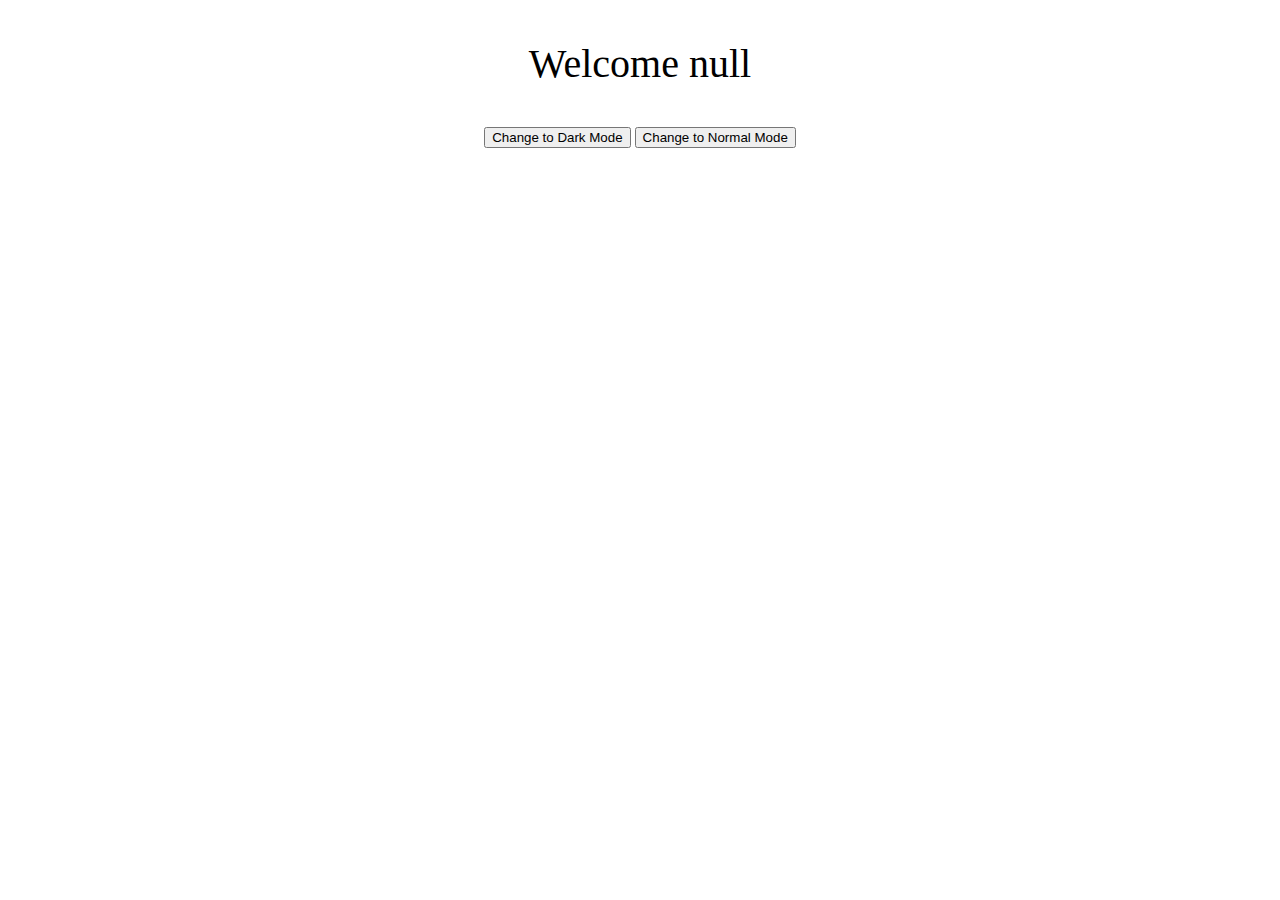
<file: day6 assignment/index.html>
<!DOCTYPE html>
<html lang="en">
<head>
    <meta charset="UTF-8">
    <meta name="viewport" content="width=device-width, initial-scale=1.0">
    <title>Document</title>
</head>
<body>
    <center>
    <p id="greet" ></p>
    <p id="time"></p>
    <button id="dark" >Change to Dark Mode</button>
    <button id="normal" >Change to Normal Mode</button>
    <script src="index.js"></script>

</body>
</html>
</file>
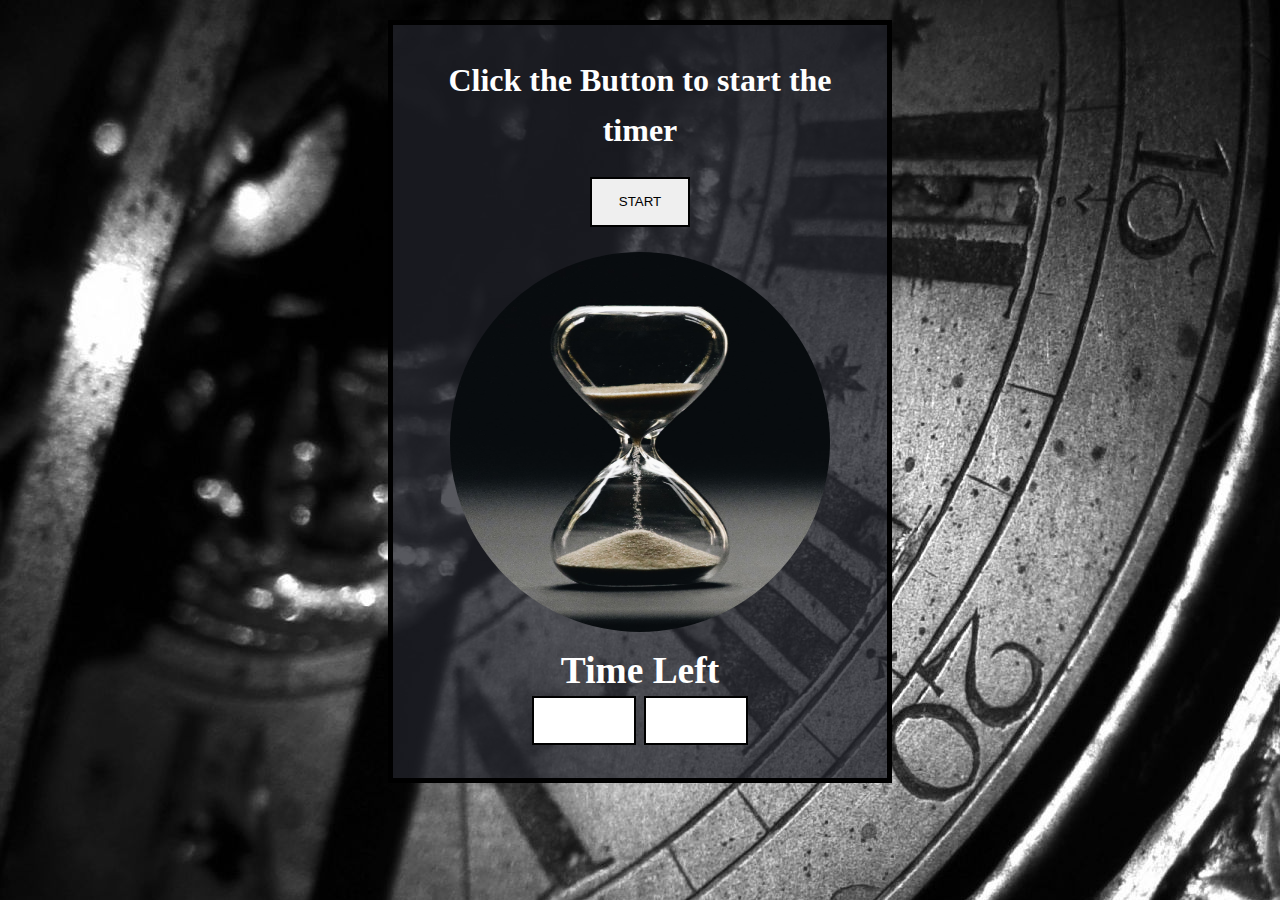
<file: mini project/index.html>
<!DOCTYPE html>
<html> 
  <head> 
      <title>StopWatch</title>
    <link href="style.css" type="text/css" rel="stylesheet" />
      <script src = "main.js"></script> 
  </head> 
  <body > 
      <div id="clock"> 
        <h4>Click the Button to start the timer</h4>
        <div class="header">
            <button class ="startbutton" id="btn" type="submit" onclick="countdown()">START</button>
        </div>
        <img class="image" src="watch.jpg">
        <div id="timeBox"> 
          <h3>Time Left</h3>
            <input id="min" type="text">
            <input id="sec" type="text"> 
            <p id="msg"></p>
      </div>
      </div> 
  </body>
</html>
</file>
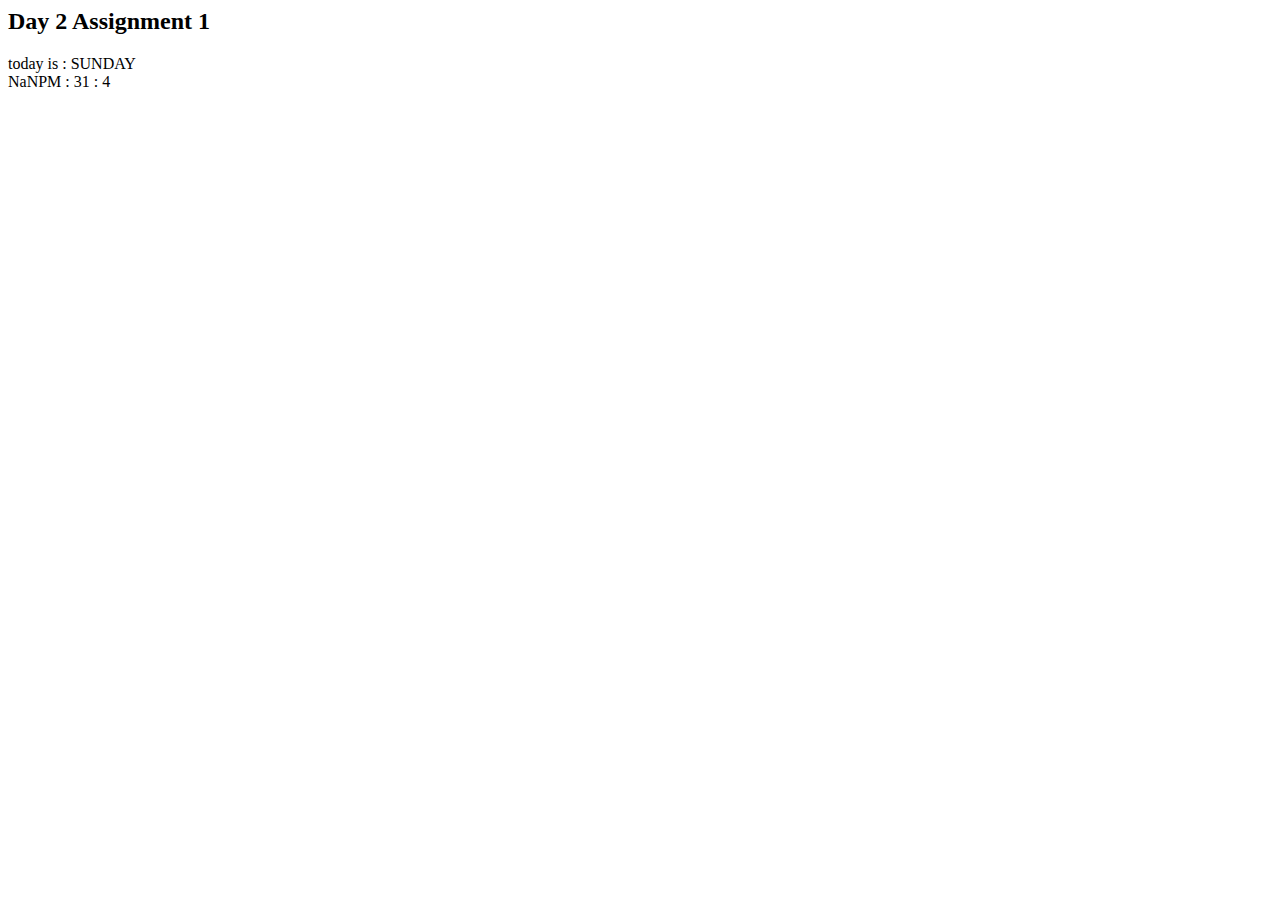
<file: assgn1.html>
<html>
    <head>
        <title>Assignment 1</title>
    </head>
    <body>
        <h2>Day 2 Assignment 1</h2>
        <script>
            document.write();
            var d= new Date();
            var h=d.getHours();
            var m=d.getMinutes();
            var s=d.getSeconds();
            var days=["SUNDAY","MONDAY","TUESDAY","WEDNESDAY","THURSDAY","FRIDAY","SATURDAY"]
            document.write("today is : "+ days[d.getDay()]);
            document.write("<br>");
            if(h>12)
                document.write("Current time is : "+ h-12+"PM : "+ m + " : "+ s);
            else
                document.write("current time is : "+ h + "AM : "+ m + " : " + s);
        </script>
    </body>
</html>
</file>
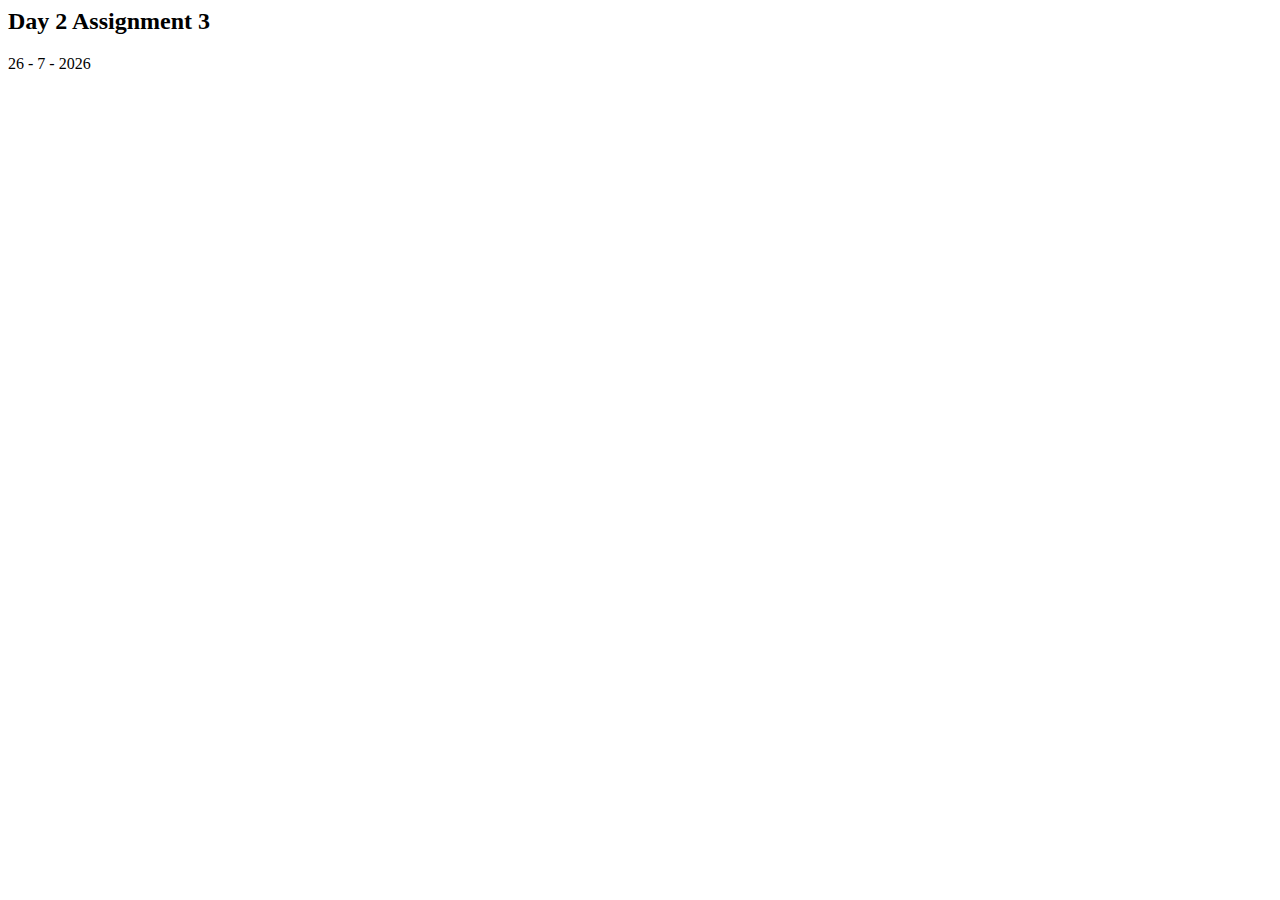
<file: assgn3.html>
<html>
    <head>
        <title>Assignment 3</title>
    </head>
    <body>
        <h2>Day 2 Assignment 3</h2>
        <script>
            var d = new Date();
            document.write(d.getDate()+ " - "+(d.getMonth()+1) + " - "+d.getFullYear());
        </script>
    </body>
</html>
</file>
<file: mini project/style.css>
*{
    margin: 0;
    padding: 0;
}
body{
    margin: 20px;
    background-image: url("background_img.jpg");
}
.header{
    margin-top:20px;
    padding:5px;
    margin-top: 10px;
    align-items: center;
    display: block;
}
.startbutton{
    width: 100px;
    height: 50px;
    padding: 5px;
    margin: auto;
    border: 2px solid black;
}
h4{
    color: white;
}
#clock {
    margin-left: auto;
    margin-right: auto;
    margin-top: 10px;
    padding: 30px;
    text-align: center;
    justify-content: center;
    border: 5px solid black;
    width: 35%;
    line-height: 50px;
    font-size: 32px;
    background-color: rgba(32, 33, 41, 0.753);;
}

.container {
    background: #222;
    width: 100%;
    height: 100%;
    display: block;
    justify-content: center;
    align-items: center;
}
input{
    width: 100px; 
    border: 2px solid black;
    align-content: center;
    justify-content: center;
    font-size: 40px; 
    font-weight: bold;
    color:black;
}

.image{
    margin-top: 20px;
    height: 380px;
    width: 380px;
    border-radius: 50%;

}
h3{
    color: white;
}
</file>
